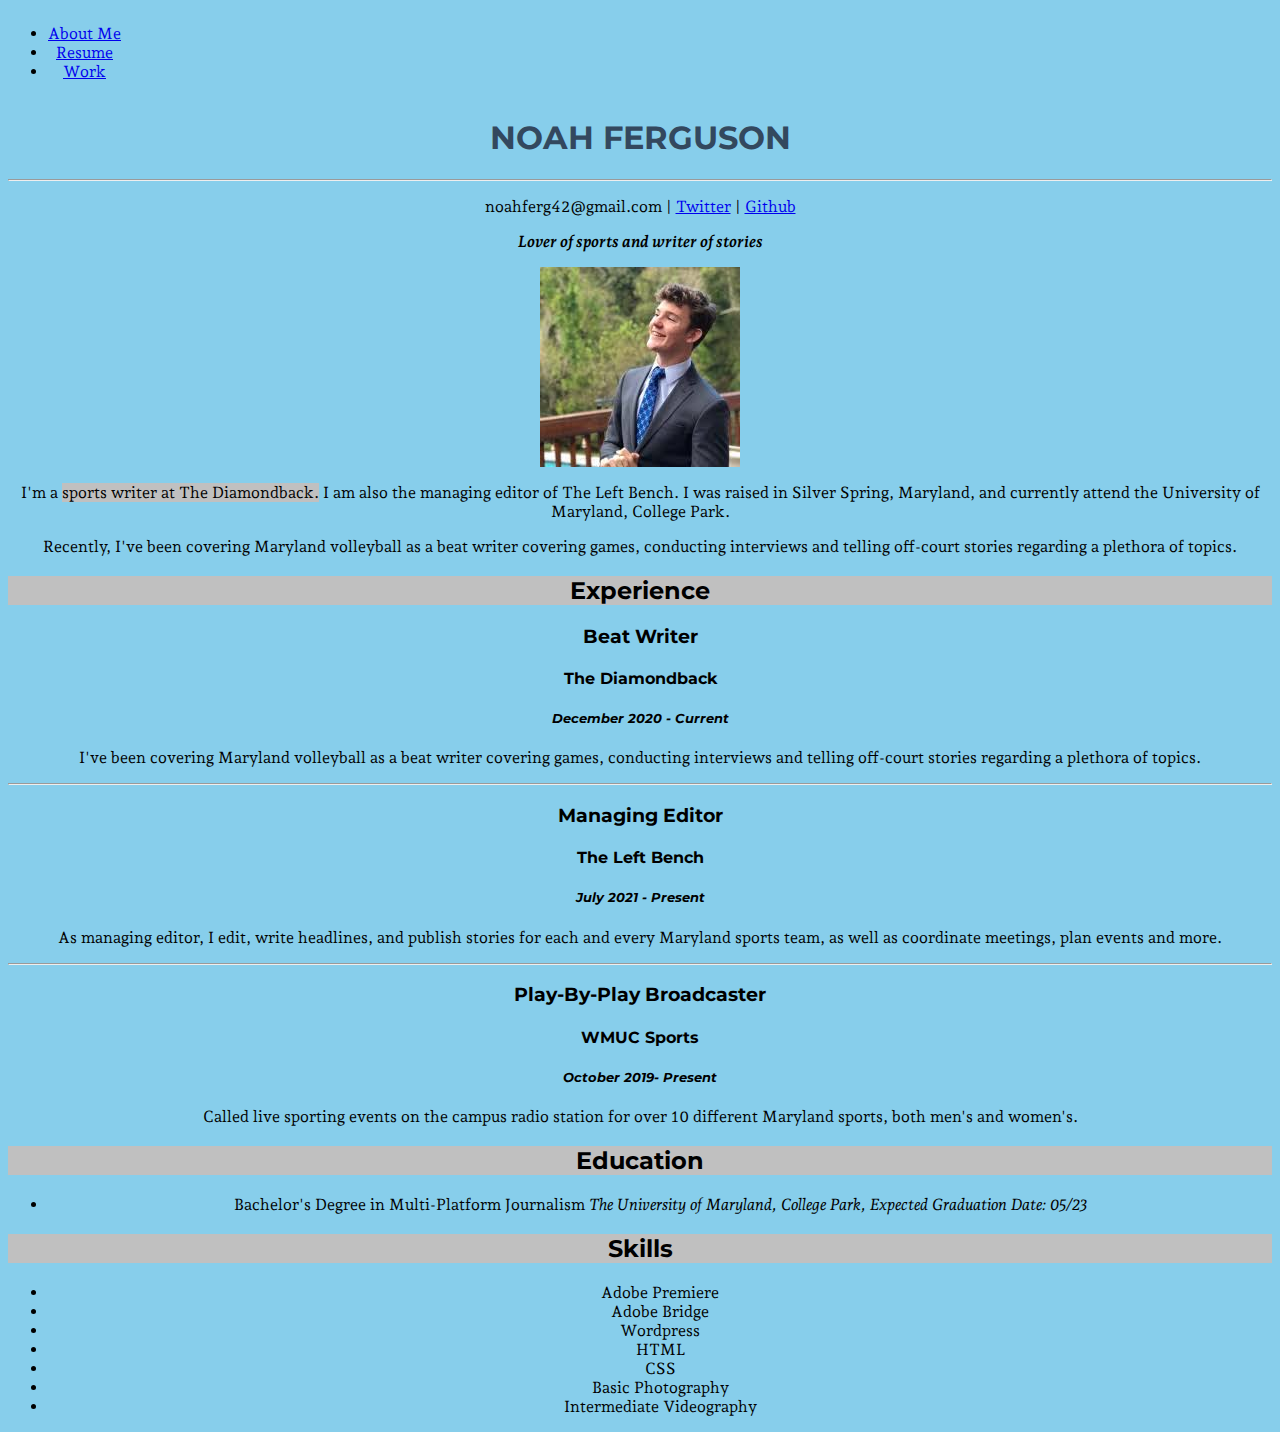
<file: index.html>
<!DOCTYPE>
<html lang="en">
    <head>
        <title>Resume</title>
        <link rel="preconnect" href="https://fonts.googleapis.com">
<link rel="preconnect" href="https://fonts.gstatic.com" crossorigin>
<link href="https://fonts.googleapis.com/css2?family=Andada+Pro&family=Montserrat:ital,wght@0,300;1,400&display=swap" rel="stylesheet">
        <link rel="stylesheet" type="text/css" href="css/style.css">
    </head>
    <body>
      <div class="navbar">
      <ul>
        <li><a href="about.html">About Me</a></li>
        <li><a href="index.html">Resume</a></li>
        <li><a href="work.html">Work</a></li>
      </ul>
    </div>
        <!-- I built this myself! -->
        <h1>Noah Ferguson</h1>
        <hr>

            <p>
              noahferg42@gmail.com |
            <a href="https://twitter.com/NoahLFerguson" target="_blank">Twitter</a> |
            <a href="https://github.com/NoahLFerguson/" target="_blank">Github</a> </p>


        <div class="dek" >
        <p><strong>Lover of sports and writer of stories</strong></p>
      </div>
      <div class="intro">
        <img src="clips/images/noahlowercase.jpeg" class = "img-fluid" alt="Noah L Ferguson" />

          <p>
              I'm a <mark> sports writer at The Diamondback.</mark> I am also the managing editor of The Left Bench. I was raised in Silver Spring, Maryland, and currently attend the University of Maryland, College Park.
          </p>
          <p>
              Recently, I've been covering Maryland volleyball as a beat writer covering games, conducting interviews and telling off-court stories regarding a plethora of topics.
          </p>

      </div>

        <h2>Experience</h2>
        <!-- First job -->
        <h3>Beat Writer</h3>
        <h4>The Diamondback</h4>
        <h5>December 2020 - Current</h5>
        <p>I've been covering Maryland volleyball as a beat writer covering games, conducting interviews and telling off-court stories regarding a plethora of topics.</p>

        <!-- Second job -->
        <hr>
        <h3>Managing Editor</h3>
        <h4>The Left Bench</h4>
        <h5>July 2021 - Present</h5>
        <p>As managing editor, I edit, write headlines, and publish stories for each and every Maryland sports team, as well as coordinate meetings, plan events and more.</p>

        <hr>
        <!-- Third job -->
        <h3>Play-By-Play Broadcaster</h3>
        <h4>WMUC Sports</h4>
        <h5>October 2019- Present</h5>
        <p>Called live sporting events on the campus radio station for over 10 different Maryland sports, both men's and women's.</p>

        <h2>Education</h2>
        <ul>
            <li>Bachelor's Degree in Multi-Platform Journalism <i>The University of Maryland, College Park, Expected Graduation Date: 05/23 </i> </li>
        </ul>

        <h2>Skills</h2>

        <ul>
            <li>Adobe Premiere</li>
            <li>Adobe Bridge</li>
            <li>Wordpress</li>
            <li>HTML</li>
            <li>CSS</li>
            <li>Basic Photography</li>
            <li>Intermediate Videography</li>
        </ul>

    </body>
</html>
</file>
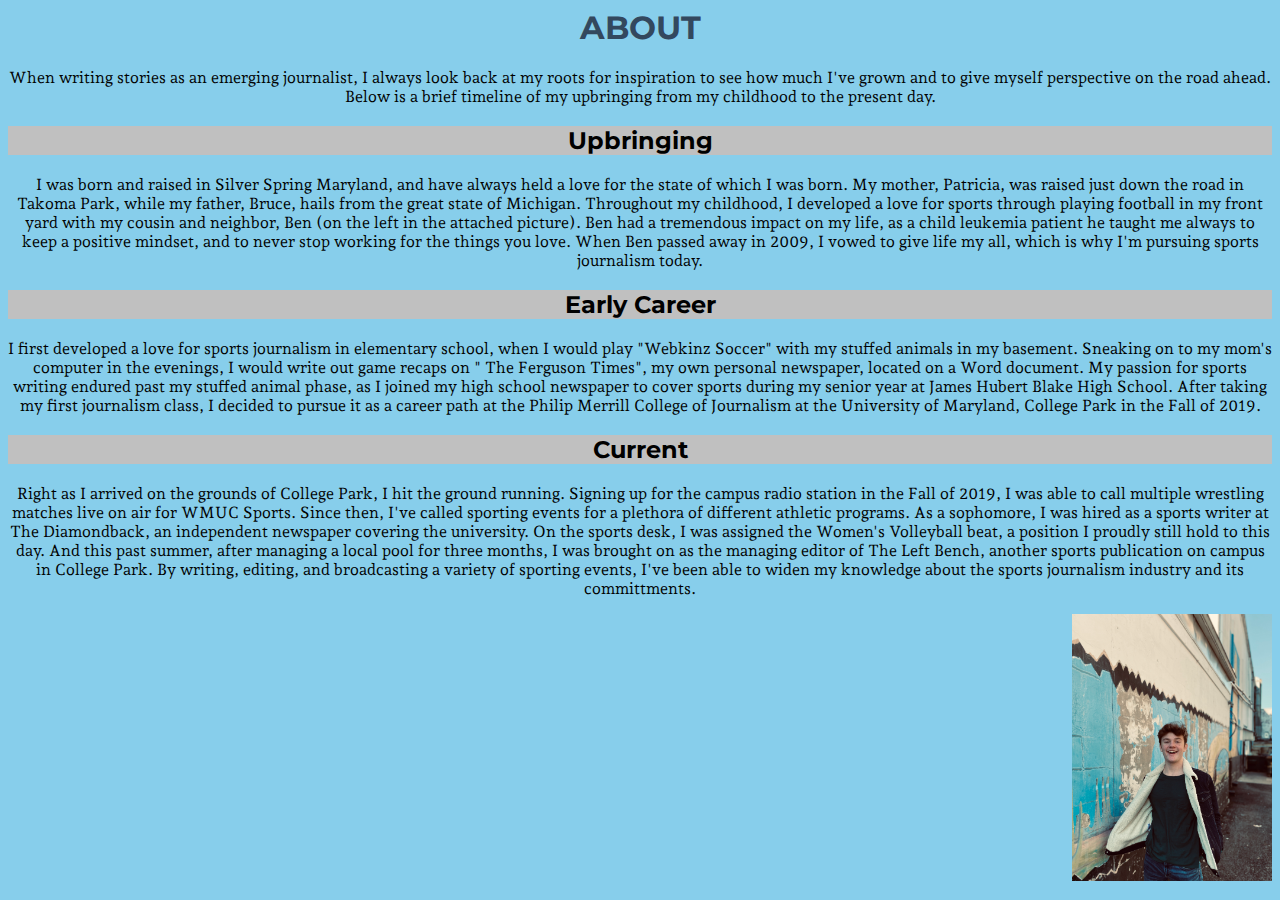
<file: jour352/about/index.html>
<!DOCTYPE>
<html lang="en">
    <head>
        <title>About</title>
        <link rel="preconnect" href="https://fonts.googleapis.com">
<link rel="preconnect" href="https://fonts.gstatic.com" crossorigin>
<link href="https://fonts.googleapis.com/css2?family=Andada+Pro&family=Montserrat:ital,wght@0,300;1,400&display=swap" rel="stylesheet">
        <link rel="stylesheet" type="text/css" href="../portfolio/css/style.css">
    </head>
    <body>
<h1>About</h1>

<p>When writing stories as an emerging journalist, I always look back at my roots for inspiration to see how much I've grown and to give myself perspective on the road ahead. Below is a brief timeline of my upbringing from my childhood to the present day.

<h2> Upbringing </h2>

<p>I was born and raised in Silver Spring Maryland, and have always held a love for the state of which I was born. My mother, Patricia, was raised just down the road in Takoma Park, while my father, Bruce, hails from the great state of Michigan. Throughout my childhood, I developed a love for sports through playing football in my front yard with my cousin and neighbor, Ben (on the left in the attached picture). Ben had a tremendous impact on my life, as a child leukemia patient he taught me always to keep a positive mindset, and to never stop working for the things you love. When Ben passed away in 2009, I vowed to give life my all, which is why I'm pursuing sports journalism today.</p>

<h2> Early Career </h2>
<p>I first developed a love for sports journalism in elementary school, when I would play "Webkinz Soccer" with my stuffed animals in my basement. Sneaking on to my mom's computer in the evenings, I would write out game recaps on " The Ferguson Times", my own personal newspaper, located on a Word document. My passion for sports writing endured past my stuffed animal phase, as I joined my high school newspaper to cover sports during my senior year at James Hubert Blake High School. After taking my first journalism class, I decided to pursue it as a career path at the Philip Merrill College of Journalism at the University of Maryland, College Park in the Fall of 2019.</p>

<h2>Current</h2>

<p>Right as I arrived on the grounds of College Park, I hit the ground running. Signing up for the campus radio station in the Fall of 2019, I was able to call multiple wrestling matches live on air for WMUC Sports. Since then, I've called sporting events for a plethora of different athletic programs. As a sophomore, I was hired as a sports writer at The Diamondback, an independent newspaper covering the university. On the sports desk, I was assigned the Women's Volleyball beat, a position I proudly still hold to this day. And this past summer, after managing a local pool for three months, I was brought on as the managing editor of The Left Bench, another sports publication on campus in College Park. By writing, editing, and broadcasting a variety of sporting events, I've been able to widen my knowledge about the sports journalism industry and its committments.</p>
<img src="../about/images/IMG_1146.jpg" class = "img" align = "middle" alt="Noah Ferguson Smiling">
</file>
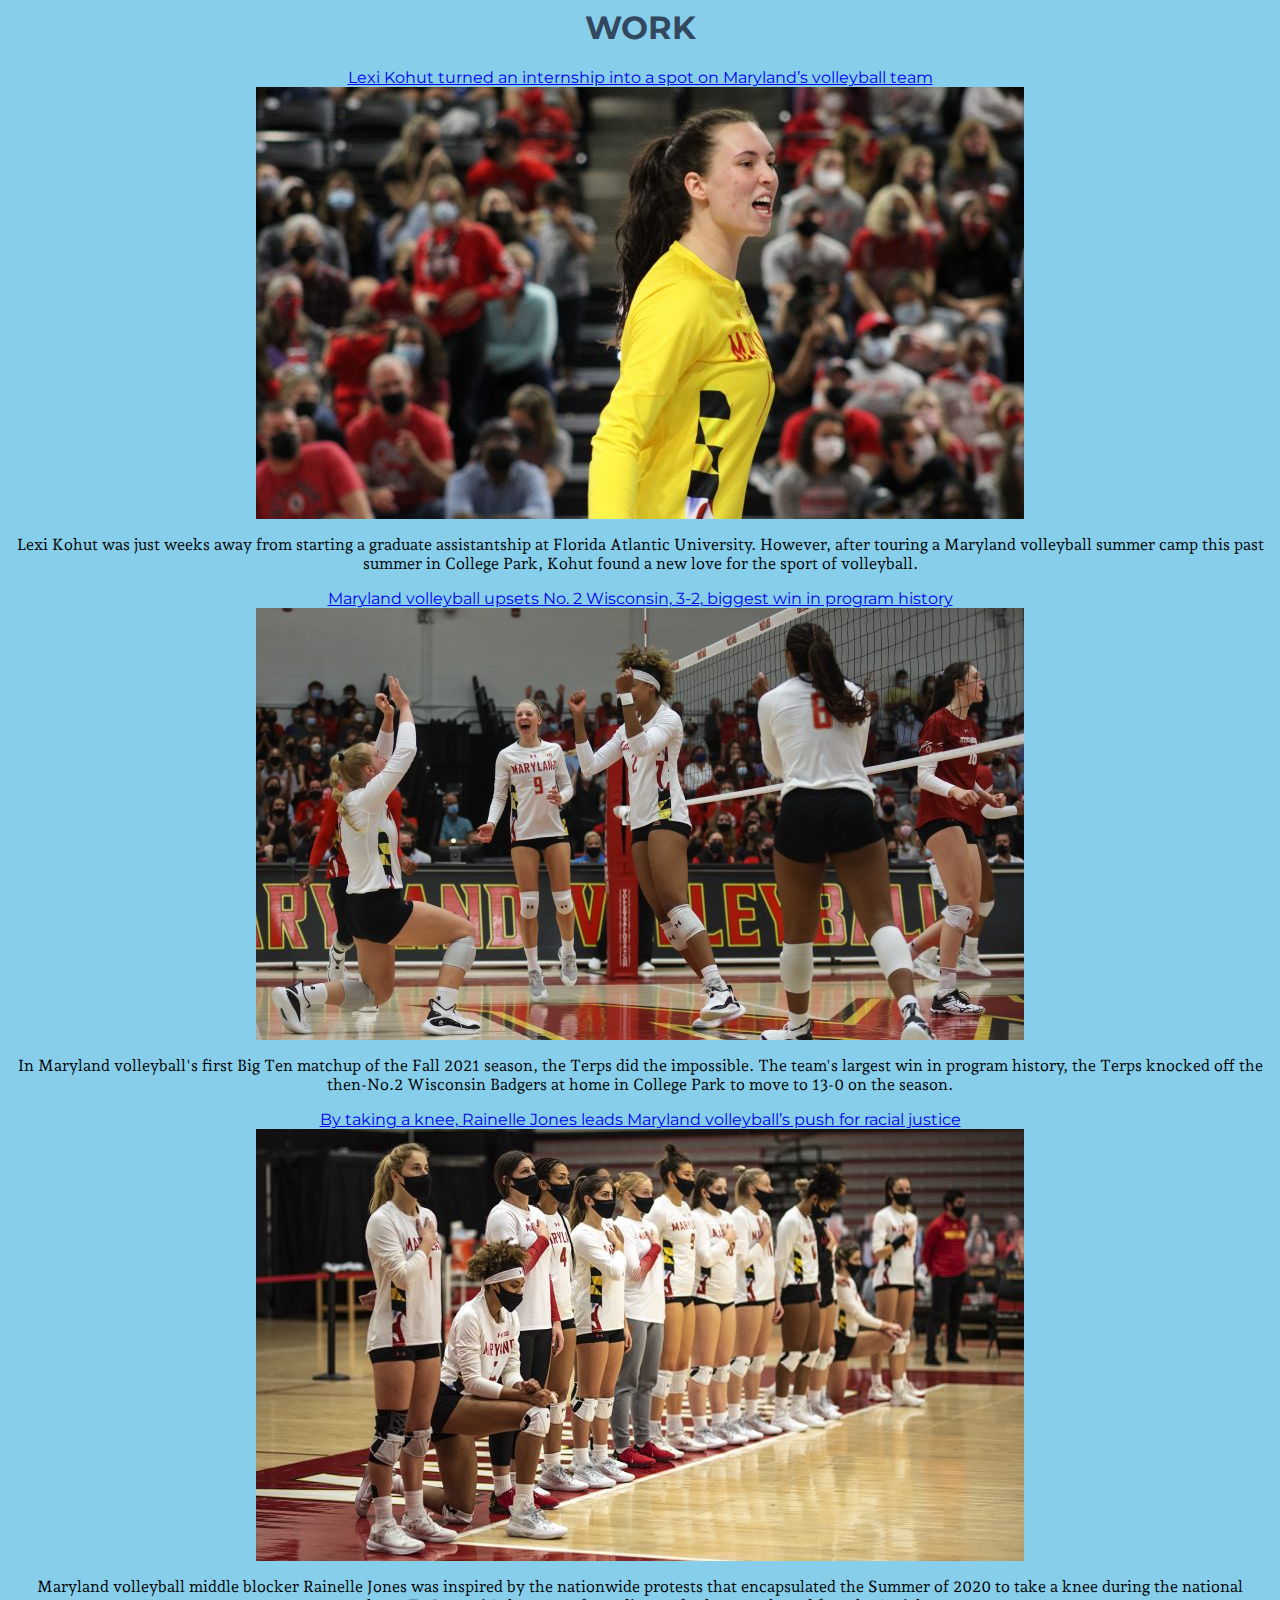
<file: jour352/clips/index.html>
<!DOCTYPE>
<html lang="en">
    <head>
        <title>Work</title>
        <link rel="preconnect" href="https://fonts.googleapis.com">
<link rel="preconnect" href="https://fonts.gstatic.com" crossorigin>
<link href="https://fonts.googleapis.com/css2?family=Andada+Pro&family=Montserrat:ital,wght@0,300;1,400&display=swap" rel="stylesheet">
        <link rel="stylesheet" type="text/css" href="../portfolio/css/style.css">
    </head>
    <body>
      <h1>Work</h1>
      <div>
    <a href="https://dbknews.com/2021/10/08/maryland-volleyball-lexi-kohut-internship-brady-rourke-adam-hughes/" target="_blank">Lexi Kohut turned an internship into a spot on Maryland’s volleyball team
</a>
<div>
<img src="images/KOHUT.jpg" alt="Lexi Kohut Against Ohio State" class="img-fluid">
</div>
<div>
<p> Lexi Kohut was just weeks away from starting a graduate assistantship at Florida Atlantic University. However, after touring a Maryland volleyball summer camp this past summer in College Park, Kohut found a new love for the sport of volleyball. </p>
</div>
<div>  <!-- I built this myself! -->
    <a href="https://dbknews.com/2021/09/24/maryland-volleyball-wisconsin-recap-result/" target="_blank">Maryland volleyball upsets No. 2 Wisconsin, 3-2, biggest win in program history
</a>
<div>
<img src="images/DOWLER1.jpg" alt= "Maryland Volleyball Celebrates" class="img-fluid">
</div>
<div>
<p> In Maryland volleyball's first Big Ten matchup of the Fall 2021 season, the Terps did the impossible. The team's largest win in program history, the Terps knocked off the then-No.2 Wisconsin Badgers at home in College Park to move to 13-0 on the season. </p>
</div>
<div>
    <a href="https://dbknews.com/2021/02/11/maryland-volleyball-rainelle-jones-kneel-racial-justice/" target="_blank">By taking a knee, Rainelle Jones leads Maryland volleyball’s push for racial justice
</a>
<div>
<img src="images/RAINELLE.jpg" alt="Rainelle Jones kneels for National Anthem" class="img-fluid">
</div>
<div>
<p> Maryland volleyball middle blocker Rainelle Jones was inspired by the nationwide protests that encapsulated the Summer of 2020 to take a knee during the national anthem. To Jones, it's her way of standing up for her people and for what's right.
</div>
    </body>
</html>
</file>
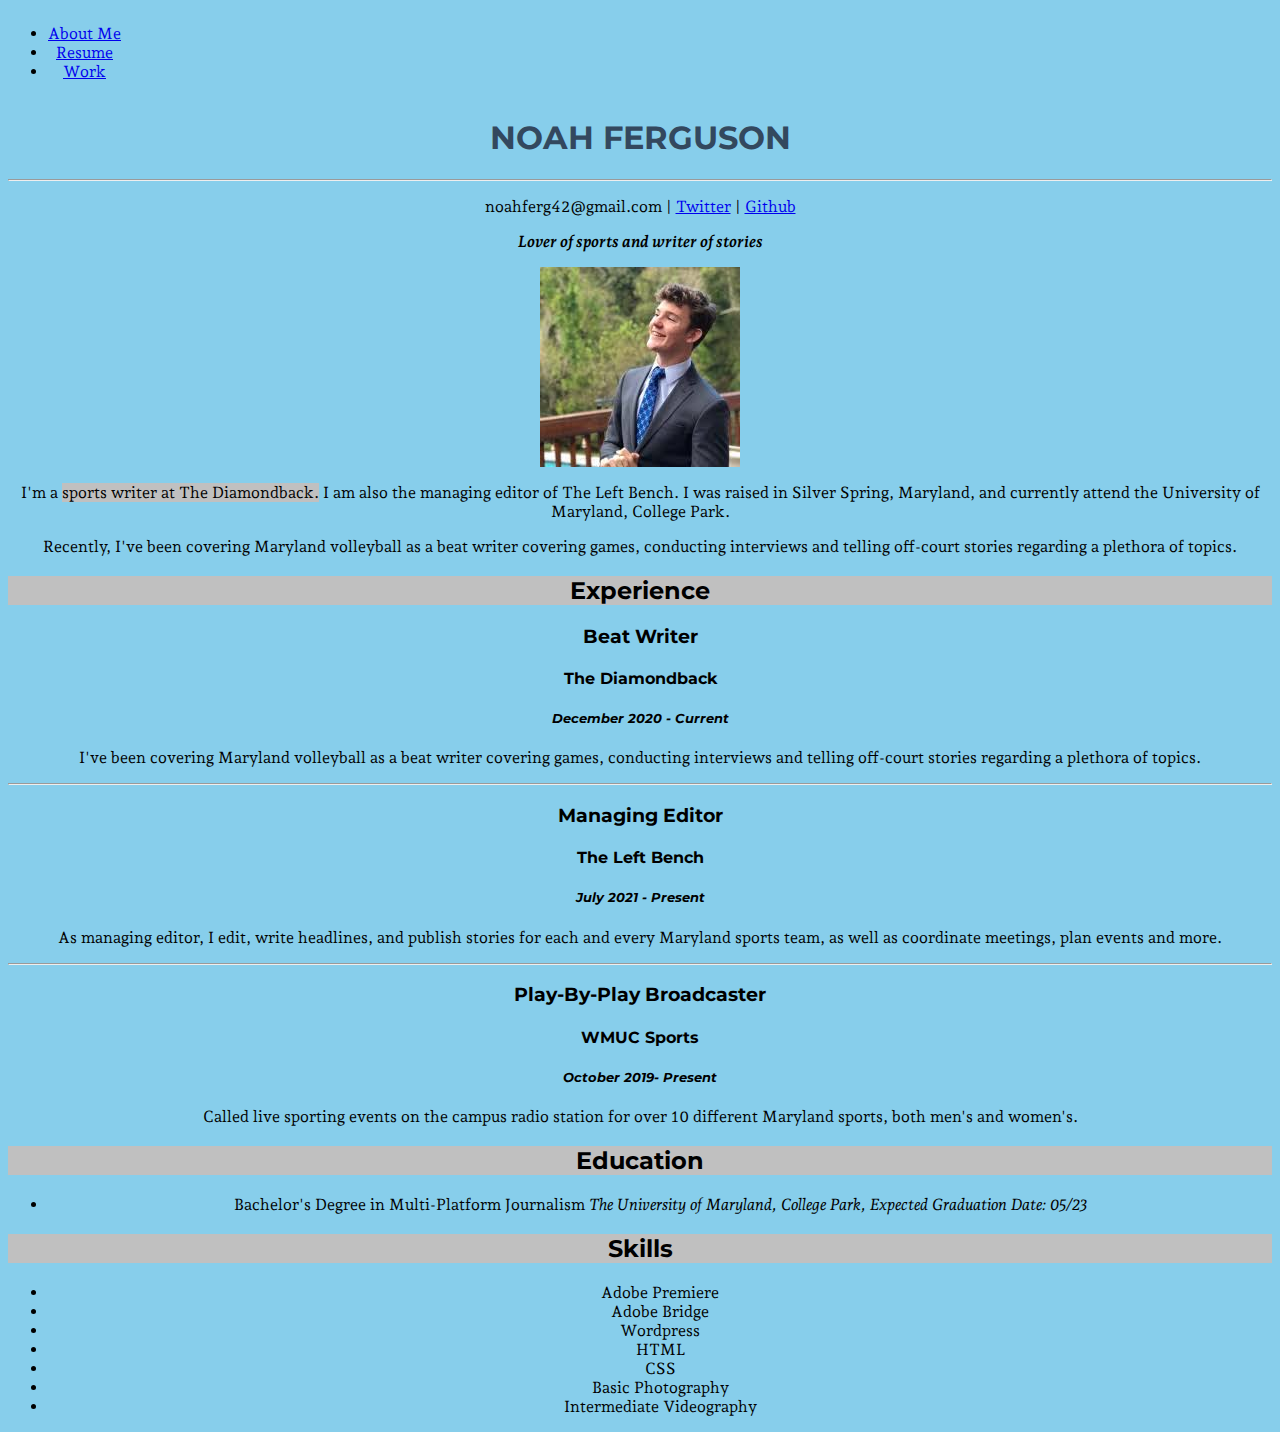
<file: jour352/portfolio/index.html>
<!DOCTYPE>
<html lang="en">
    <head>
        <title>Resume</title>
        <link rel="preconnect" href="https://fonts.googleapis.com">
<link rel="preconnect" href="https://fonts.gstatic.com" crossorigin>
<link href="https://fonts.googleapis.com/css2?family=Andada+Pro&family=Montserrat:ital,wght@0,300;1,400&display=swap" rel="stylesheet">
        <link rel="stylesheet" type="text/css" href="css/style.css">
    </head>
    <body>
      <div class="navbar">
      <ul>
        <li><a href="../about/index.html">About Me</a></li>
        <li><a href="../portfolio/index.html">Resume</a></li>
        <li><a href="../clips/index.html">Work</a></li>
      </ul>
    </div> 
        <!-- I built this myself! -->
        <h1>Noah Ferguson</h1>
        <hr>

            <p>
              noahferg42@gmail.com |
            <a href="https://twitter.com/NoahLFerguson" target="_blank">Twitter</a> |
            <a href="https://github.com/NoahLFerguson/" target="_blank">Github</a> </p>


        <div class="dek" >
        <p><strong>Lover of sports and writer of stories</strong></p>
      </div>
      <div class="intro">
        <img src="../clips/images/noahlowercase.jpeg" class = "img-fluid" alt="Noah L Ferguson" />

          <p>
              I'm a <mark> sports writer at The Diamondback.</mark> I am also the managing editor of The Left Bench. I was raised in Silver Spring, Maryland, and currently attend the University of Maryland, College Park.
          </p>
          <p>
              Recently, I've been covering Maryland volleyball as a beat writer covering games, conducting interviews and telling off-court stories regarding a plethora of topics.
          </p>

      </div>

        <h2>Experience</h2>
        <!-- First job -->
        <h3>Beat Writer</h3>
        <h4>The Diamondback</h4>
        <h5>December 2020 - Current</h5>
        <p>I've been covering Maryland volleyball as a beat writer covering games, conducting interviews and telling off-court stories regarding a plethora of topics.</p>

        <!-- Second job -->
        <hr>
        <h3>Managing Editor</h3>
        <h4>The Left Bench</h4>
        <h5>July 2021 - Present</h5>
        <p>As managing editor, I edit, write headlines, and publish stories for each and every Maryland sports team, as well as coordinate meetings, plan events and more.</p>

        <hr>
        <!-- Third job -->
        <h3>Play-By-Play Broadcaster</h3>
        <h4>WMUC Sports</h4>
        <h5>October 2019- Present</h5>
        <p>Called live sporting events on the campus radio station for over 10 different Maryland sports, both men's and women's.</p>

        <h2>Education</h2>
        <ul>
            <li>Bachelor's Degree in Multi-Platform Journalism <i>The University of Maryland, College Park, Expected Graduation Date: 05/23 </i> </li>
        </ul>

        <h2>Skills</h2>

        <ul>
            <li>Adobe Premiere</li>
            <li>Adobe Bridge</li>
            <li>Wordpress</li>
            <li>HTML</li>
            <li>CSS</li>
            <li>Basic Photography</li>
            <li>Intermediate Videography</li>
        </ul>

    </body>
</html>
</file>
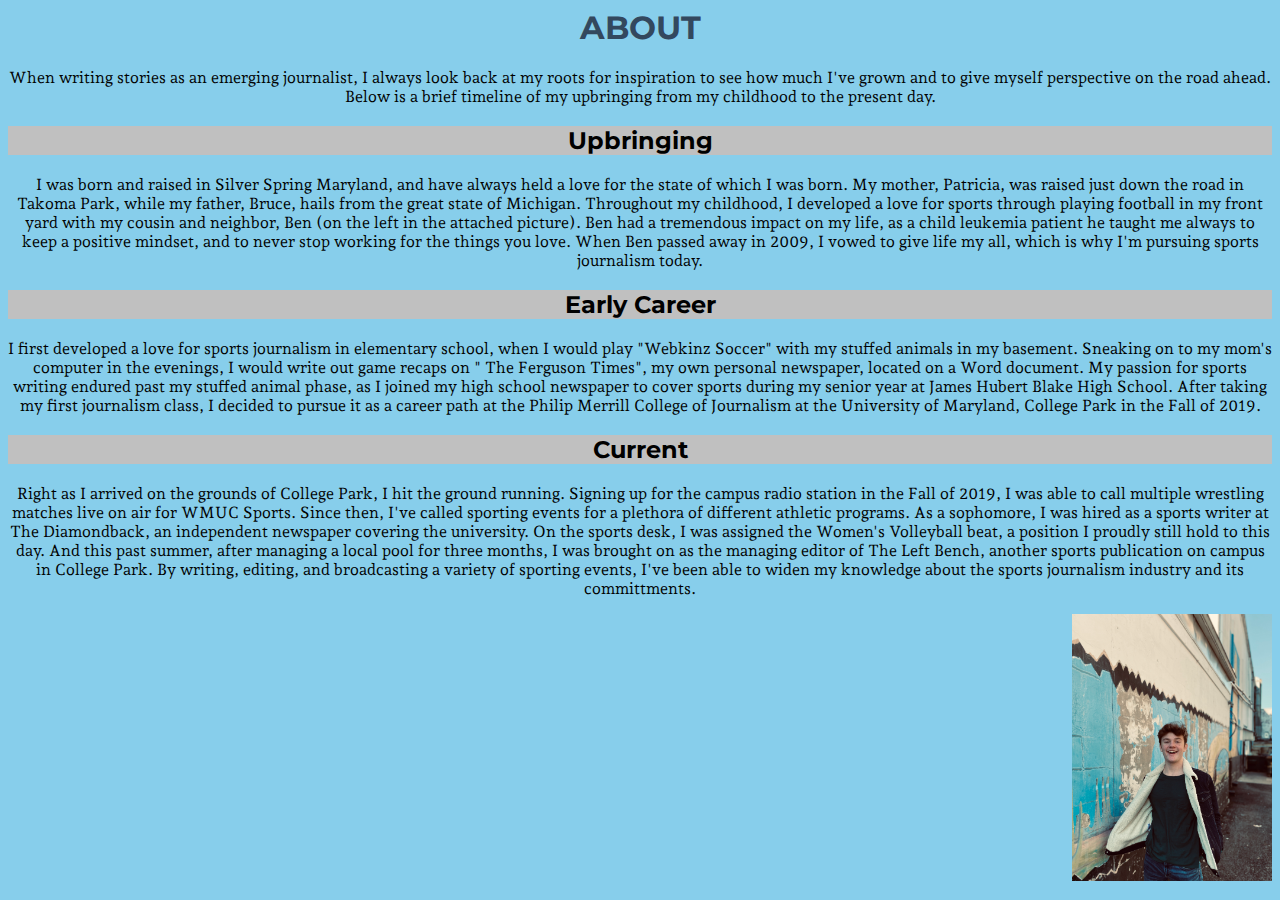
<file: about.html>
<!DOCTYPE>
<html lang="en">
    <head>
        <title>About</title>
        <link rel="preconnect" href="https://fonts.googleapis.com">
<link rel="preconnect" href="https://fonts.gstatic.com" crossorigin>
<link href="https://fonts.googleapis.com/css2?family=Andada+Pro&family=Montserrat:ital,wght@0,300;1,400&display=swap" rel="stylesheet">
        <link rel="stylesheet" type="text/css" href="css/style.css">
    </head>
    <body>
<h1>About</h1>

<p>When writing stories as an emerging journalist, I always look back at my roots for inspiration to see how much I've grown and to give myself perspective on the road ahead. Below is a brief timeline of my upbringing from my childhood to the present day.

<h2> Upbringing </h2>

<p>I was born and raised in Silver Spring Maryland, and have always held a love for the state of which I was born. My mother, Patricia, was raised just down the road in Takoma Park, while my father, Bruce, hails from the great state of Michigan. Throughout my childhood, I developed a love for sports through playing football in my front yard with my cousin and neighbor, Ben (on the left in the attached picture). Ben had a tremendous impact on my life, as a child leukemia patient he taught me always to keep a positive mindset, and to never stop working for the things you love. When Ben passed away in 2009, I vowed to give life my all, which is why I'm pursuing sports journalism today.</p>

<h2> Early Career </h2>
<p>I first developed a love for sports journalism in elementary school, when I would play "Webkinz Soccer" with my stuffed animals in my basement. Sneaking on to my mom's computer in the evenings, I would write out game recaps on " The Ferguson Times", my own personal newspaper, located on a Word document. My passion for sports writing endured past my stuffed animal phase, as I joined my high school newspaper to cover sports during my senior year at James Hubert Blake High School. After taking my first journalism class, I decided to pursue it as a career path at the Philip Merrill College of Journalism at the University of Maryland, College Park in the Fall of 2019.</p>

<h2>Current</h2>

<p>Right as I arrived on the grounds of College Park, I hit the ground running. Signing up for the campus radio station in the Fall of 2019, I was able to call multiple wrestling matches live on air for WMUC Sports. Since then, I've called sporting events for a plethora of different athletic programs. As a sophomore, I was hired as a sports writer at The Diamondback, an independent newspaper covering the university. On the sports desk, I was assigned the Women's Volleyball beat, a position I proudly still hold to this day. And this past summer, after managing a local pool for three months, I was brought on as the managing editor of The Left Bench, another sports publication on campus in College Park. By writing, editing, and broadcasting a variety of sporting events, I've been able to widen my knowledge about the sports journalism industry and its committments.</p>
<img src="../about/images/IMG_1146.jpg" class = "img" align = "middle" alt="Noah Ferguson Smiling">
</file>
<file: css/style.css>
body{
    font-family: 'Montserrat', sans-serif;
    background-color: #87CEEB;
    text-align: center;
}

.navbar{
  display: flex;
  flex-direction: row;
  justify-content: flex-start;
}

h1 {
    color: #33485e;
    font-family: 'Montserrat', sans-serif;
    text-transform: uppercase;
    text-align: center;
}



.dek,h5 {
  font-style: italic;
}

.img{
  float: right;
  max-width: 200px;
  width: 100%;
  height: auto;
}

p, li, ul{
  font-family: 'Andada Pro', serif;
}

h2,mark{
  background-color: silver;
  color: b;

}

.intro::after {
  content: "";
  display: block;
  clear: both;
}
</file>
<file: jour352/portfolio/css/style.css>
body{
    font-family: 'Montserrat', sans-serif;
    background-color: #87CEEB;
    text-align: center;
}

.navbar{
  display: flex;
  flex-direction: row;
  justify-content: flex-start;
}

h1 {
    color: #33485e;
    font-family: 'Montserrat', sans-serif;
    text-transform: uppercase;
    text-align: center;
}



.dek,h5 {
  font-style: italic;
}

.img{
  float: right;
  max-width: 200px;
  width: 100%;
  height: auto;
}

p, li, ul{
  font-family: 'Andada Pro', serif;
}

h2,mark{
  background-color: silver;
  color: b;

}

.intro::after {
  content: "";
  display: block;
  clear: both;
}
</file>
